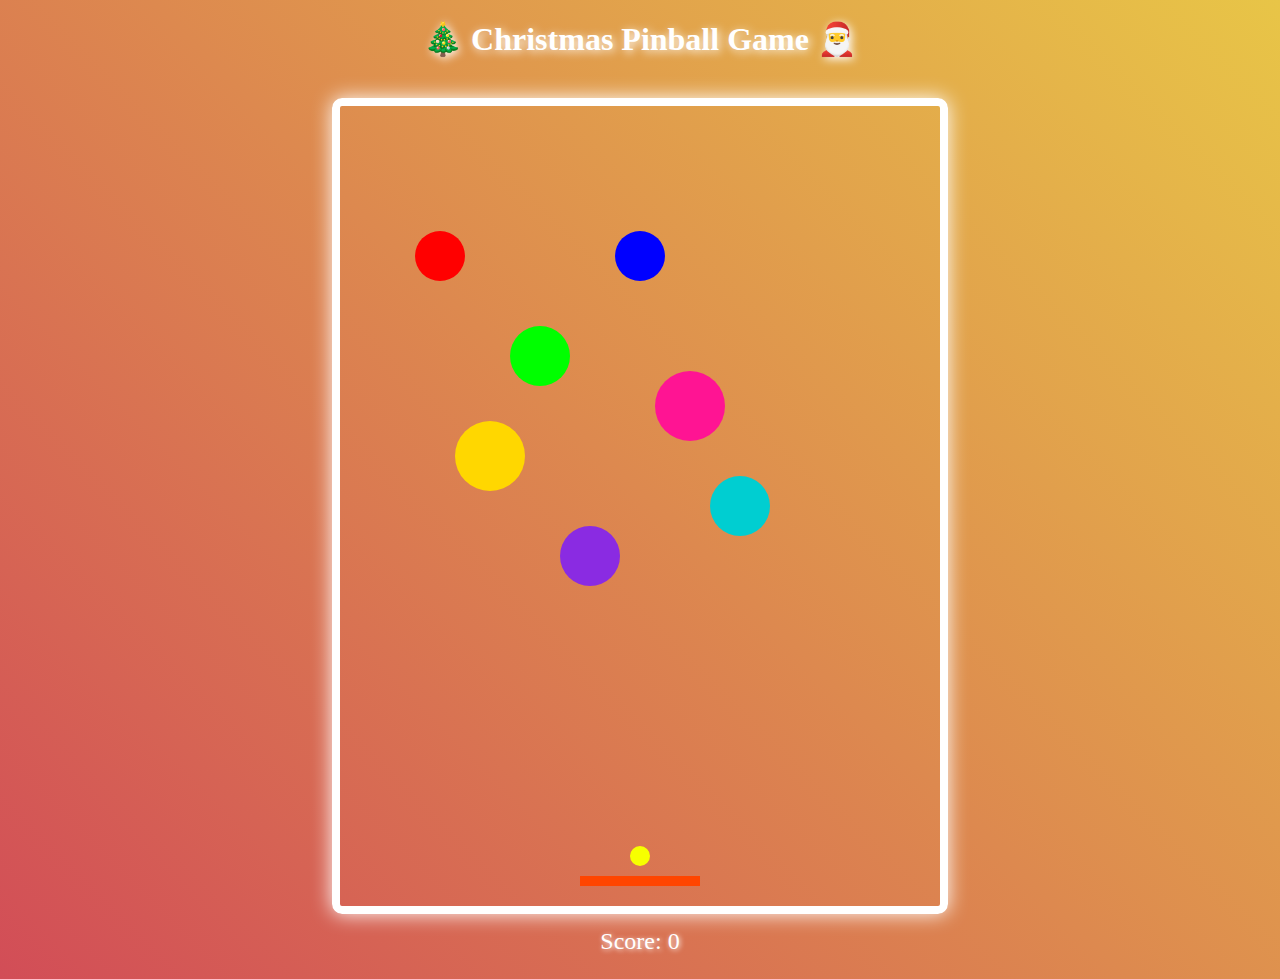
<file: app.html>
<!DOCTYPE html>
<html lang="en">
<head>
    <meta charset="UTF-8">
    <meta name="viewport" content="width=device-width, initial-scale=1.0">
    <title>Christmas Pinball Game</title>
    <style>
        body {
            font-family: "Comic Sans MS", "Lucida Handwriting", cursive;
            background: linear-gradient(45deg, #d24d57, #e8c547);
            color: #fff;
            margin: 0;
            padding: 0;
            text-align: center;
        }
    
        h1 {
            margin: 20px;
            text-shadow: 2px 2px 10px #fff;
        }
    
        #game-container {
            display: inline-block;
            margin-top: 20px;
            border: 8px solid #fff;
            box-shadow: 0 0 20px #fff;
            border-radius: 10px;
        }
    
        canvas {
            display: block;
            background: linear-gradient(180deg, #4c1d1d, #1b0202);
            background-image: url('https://www.transparenttextures.com/patterns/brick-wall-dark.png');
            border-radius: 10px;
        }
    
        #score {
            font-size: 24px;
            margin-top: 10px;
            text-shadow: 1px 1px 5px #fff;
        }
    </style>
    
</head>
<body>
    <h1>🎄 Christmas Pinball Game 🎅</h1>
    <div id="game-container">
        <canvas id="pinballCanvas" width="600" height="800"></canvas>
    </div>
    <p id="score">Score: 0</p>
    <script>
        const canvas = document.getElementById('pinballCanvas');
        const ctx = canvas.getContext('2d');
    
        // Ball properties
        let ballX = canvas.width / 2;
        let ballY = canvas.height - 50;
        let ballRadius = 10;
        let dx = 4;
        let dy = -4;
    
        // Paddle properties
        const paddleWidth = 120;
        const paddleHeight = 10;
        let paddleX = (canvas.width - paddleWidth) / 2;
        const paddleY = canvas.height - 30;
        let paddleMove = 0;
    
        // Game state
        let gameStarted = false;
    
        // Bumpers
        const bumpers = [
            { x: 100, y: 150, radius: 25, color: "#ff0000" },
            { x: 200, y: 250, radius: 30, color: "#00ff00" },
            { x: 300, y: 150, radius: 25, color: "#0000ff" },
            { x: 150, y: 350, radius: 35, color: "#ffd700" },
            { x: 350, y: 300, radius: 35, color: "#ff1493" },
            { x: 250, y: 450, radius: 30, color: "#8a2be2" },
            { x: 400, y: 400, radius: 30, color: "#00ced1" },
        ];
    
        // Score
        let score = 0;
    
        // Event listeners
        document.addEventListener('keydown', handleKeyDown);
        document.addEventListener('keyup', handleKeyUp);
    
        function handleKeyDown(e) {
            if (e.key === 'ArrowLeft') paddleMove = -7;
            if (e.key === 'ArrowRight') paddleMove = 7;
            if (e.key === ' ') startGame();
        }
    
        function handleKeyUp(e) {
            if (e.key === 'ArrowLeft' || e.key === 'ArrowRight') paddleMove = 0;
        }
    
        // Reset the game state
        function resetGame() {
            ballX = canvas.width / 2;
            ballY = canvas.height - 50;
            dx = 4;
            dy = -4;
            score = 0;
            gameStarted = false;
            paddleX = (canvas.width - paddleWidth) / 2;
            document.getElementById('score').innerText = `Score: ${score}`;
        }
    
        // Start the game
        function startGame() {
            if (!gameStarted) {
                gameStarted = true;
            }
        }
    
        // Draw the ball
        function drawBall() {
            ctx.beginPath();
            ctx.arc(ballX, ballY, ballRadius, 0, Math.PI * 2);
            ctx.fillStyle = "#f7ff00";
            ctx.fill();
            ctx.closePath();
        }
    
        // Draw the paddle
        function drawPaddle() {
            ctx.beginPath();
            ctx.rect(paddleX, paddleY, paddleWidth, paddleHeight);
            ctx.fillStyle = "#ff4500";
            ctx.fill();
            ctx.closePath();
        }
    
        // Draw bumpers
        function drawBumpers() {
            bumpers.forEach(bumper => {
                ctx.beginPath();
                ctx.arc(bumper.x, bumper.y, bumper.radius, 0, Math.PI * 2);
                ctx.fillStyle = bumper.color;
                ctx.fill();
                ctx.closePath();
            });
        }
    
        // Detect bumper collision
        function bumperCollision() {
            bumpers.forEach(bumper => {
                const distance = Math.sqrt((ballX - bumper.x) ** 2 + (ballY - bumper.y) ** 2);
                if (distance < ballRadius + bumper.radius) {
                    dx = -dx;
                    dy = -dy;
                    score += 10;
                    document.getElementById('score').innerText = `Score: ${score}`;
                }
            });
        }
    
        // Collision detection
        function collisionDetection() {
            if (ballX + dx > canvas.width - ballRadius || ballX + dx < ballRadius) {
                dx = -dx;
            }
    
            if (ballY + dy < ballRadius) {
                dy = -dy;
            } else if (ballY + dy > canvas.height - ballRadius) {
                if (ballX > paddleX && ballX < paddleX + paddleWidth) {
                    dy = -dy;
                } else {
                    // Ball hits the bottom, reset game without the message box
                    resetGame();
                }
            }
        }
    
        // Update paddle position
        function updatePaddle() {
            paddleX += paddleMove;
    
            // Prevent paddle from going out of bounds
            paddleX = Math.max(0, Math.min(paddleX, canvas.width - paddleWidth));
        }
    
        // Update ball position
        function updateBall() {
            ballX += dx;
            ballY += dy;
        }
    
        // Game loop
        function draw() {
            ctx.clearRect(0, 0, canvas.width, canvas.height);
    
            drawBall();
            drawPaddle();
            drawBumpers();
    
            if (gameStarted) {
                updateBall();
            }
    
            updatePaddle();
            collisionDetection();
            bumperCollision();
    
            requestAnimationFrame(draw);
        }
    
        resetGame();
        draw();
    </script>      
    
</body>
</html>
</file>
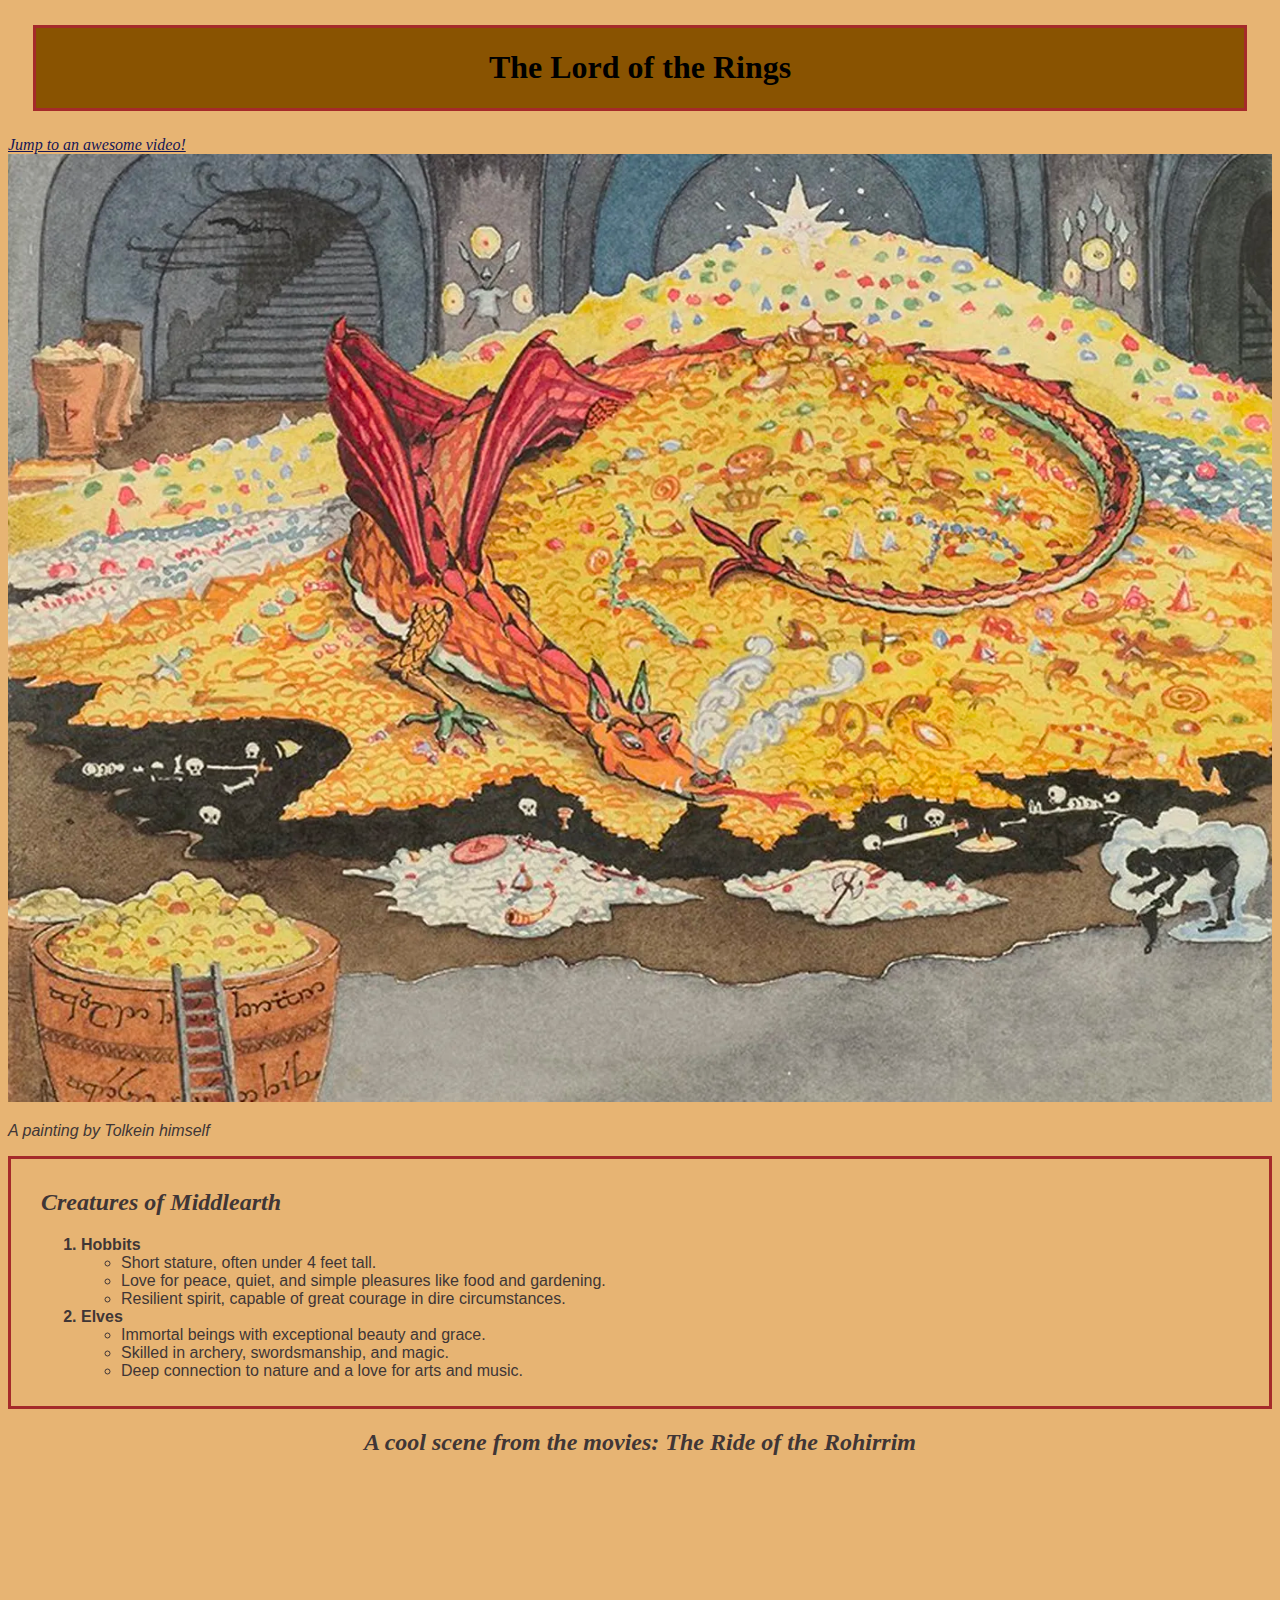
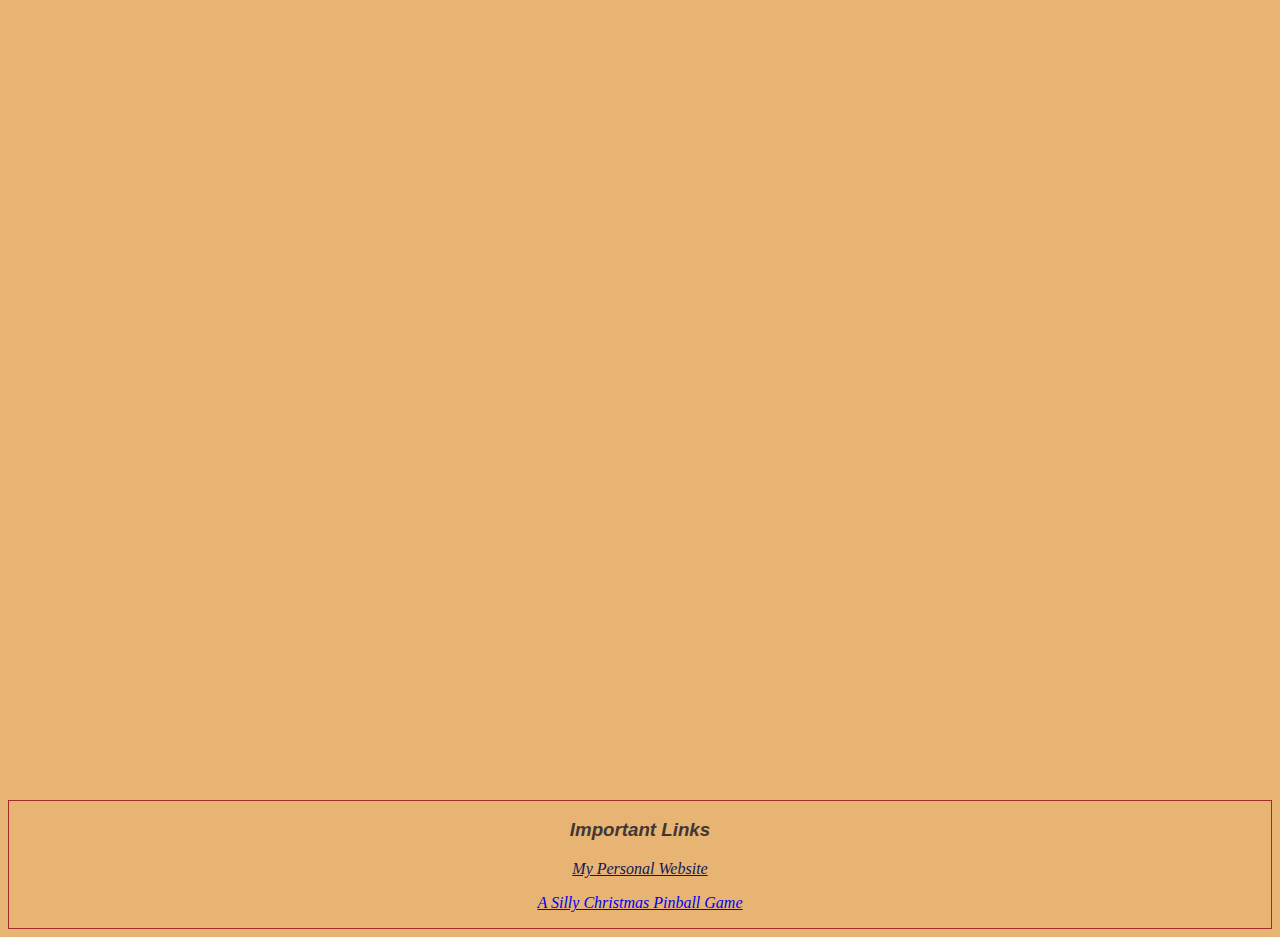
<file: scratch.html>
<!DOCTYPE html>
<html lang="en">
<head>
    <meta charset="UTF-8">
    <meta name="viewport" content="width=device-width, initial-scale=1.0">
    <title>The Lord of the Rings</title>
    <link rel="stylesheet" href="scratch.css">
</head>
<body style="background-color: rgb(231, 180, 115);">
<div class="header">
    <h1>The Lord of the Rings</h1>
</div>
    <a class="links" href="#coolvideo">Jump to an awesome video!</a>
    <img src="smaug.webp" alt="Smaug the Dragon" width="100%">
    <p>A painting by Tolkein himself</p>
    <div class="list"> 
        <h2>Creatures of Middlearth</h2>
    <ol>
        <li>Hobbits</li>
            <ul>
                <li>Short stature, often under 4 feet tall.</li>
                <li>Love for peace, quiet, and simple pleasures like food and gardening.</li>
                <li>Resilient spirit, capable of great courage in dire circumstances.</li>
            </ul>
       <li>Elves</li> 
            <ul>
                <li>Immortal beings with exceptional beauty and grace.</li>
                <li>Skilled in archery, swordsmanship, and magic.</li>
                <li>Deep connection to nature and a love for arts and music.</li>
            </ul>
    </ol>
</div>
   
<div class="video">
        <h2 id="coolvideo">A cool scene from the movies: The Ride of the Rohirrim</h2>
    <iframe width="814" height="458" src="https://www.youtube.com/embed/U_TJFhVUOzc" title="The Ride of The Rohirrim Read By J.R.R Tolkien" frameborder="0" allow="accelerometer; autoplay; clipboard-write; encrypted-media; gyroscope; picture-in-picture; web-share" referrerpolicy="strict-origin-when-cross-origin" allowfullscreen></iframe></div>
   
    <div class="video">
        <iframe width="814" height="458" src="https://public.tableau.com/views/Satisfied-with-Surveys_10_0/CorrelationDashboard?:embed=y&:sid=&:redirect=auth&:embed_code_version=3&:loadOrderID=0&:display_count=y&:origin=viz_share_link" frameborder="0" referrerpolicy="strict-origin-when-cross-origin"></iframe>
    </div>
   
    <div class="footer"><h3>Important Links</h3>
    <a class="links" href="index.html" title="Clark's Website" target="_blank">My Personal Website</a>
    <p class="links"><a href="app.html" title="Pinball Game" target="_blank">A Silly Christmas Pinball Game</a></p>
</div>
    
</body>
</html>
</file>
<file: scratch.css>
body{
    font-family: Arial, Helvetica, sans-serif;
    font-style: italic;
    color: rgb(64, 54, 54);
}
h1{
    font-family: fantasy;
    font-weight: bolder;
    color: black;
    font-style: normal;
}
h2{
    font-family: Georgia, 'Times New Roman', Times, serif;
}
ol{
    font-weight: bold;
    font-style: normal;
}
ul{
    font-weight: lighter;
}
.links{
    font-style: italic;
    color: rgb(21, 22, 86);
    font-family: Georgia, Times, 'Times New Roman', serif;
}
.header{
    background-color: rgb(137, 83, 1);
    border: solid brown;
    text-align: center;
    margin: 25px;
}
.list{
    border: solid brown;
    border-width: 3px;
    padding: 10px;
    padding-left: 30px;
}
.video{
    text-align: center;
}
.footer{
    border: solid 1px brown;
    text-align: center;
}
</file>
